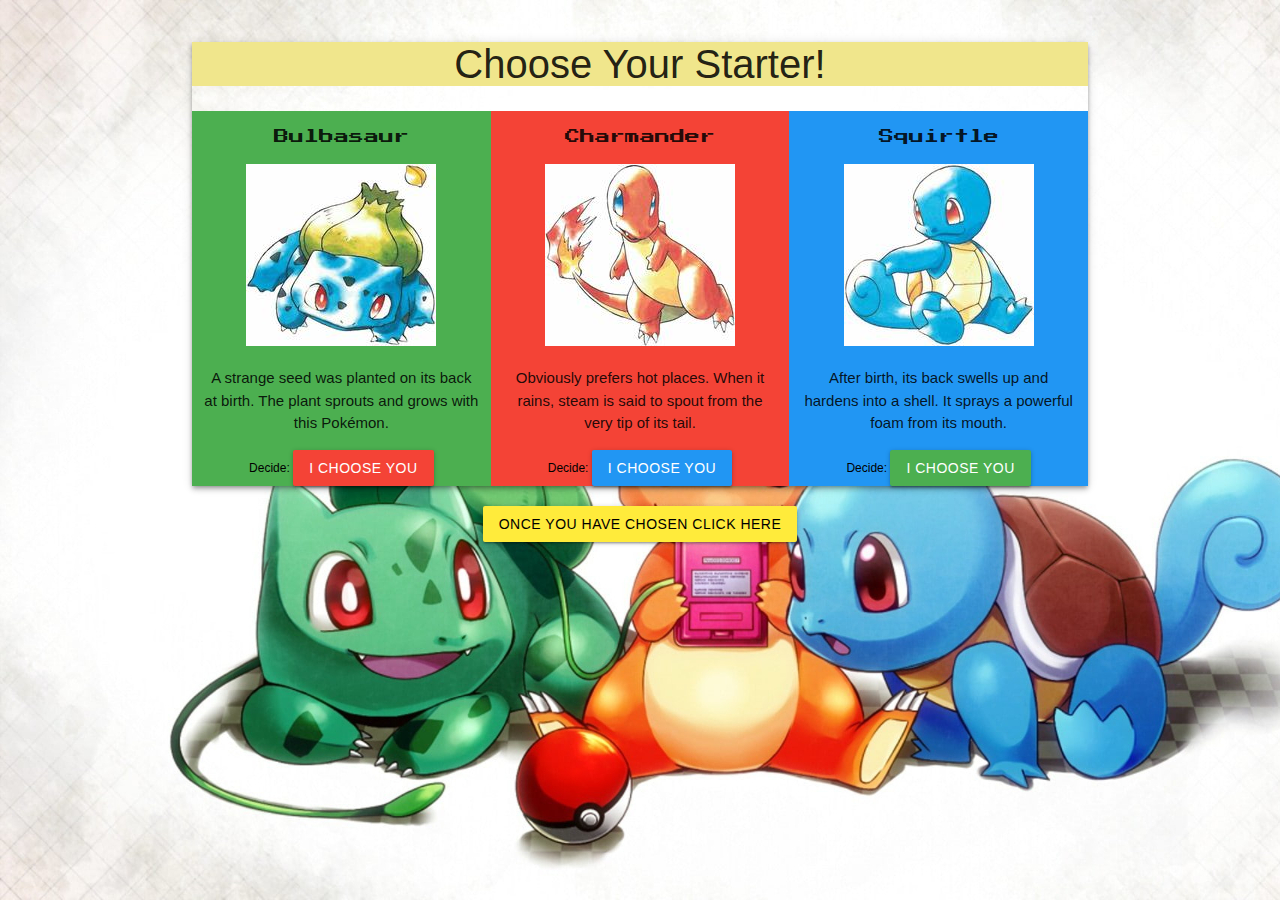
<file: index.html>
<!DOCTYPE html>
<html lang="en">
  <head>
    <meta charset="UTF-8" />
    <meta http-equiv="X-UA-Compatible" content="IE=edge" />
    <meta name="viewport" content="width=device-width, initial-scale=1.0" />

    <link
      rel="stylesheet"
      href="https://fonts.googleapis.com/css2?family=Press+Start+2P&display=swap"
    />
    <link
      rel="stylesheet"
      href="https://cdnjs.cloudflare.com/ajax/libs/materialize/1.0.0/css/materialize.min.css"
    />
    <link rel="stylesheet" href="assets/css/styles.css" />

    <title>Poke Parenting!</title>
  </head>
  <body background="./assets/images/threewasll.jpg" >
    <!-- Pokemon Api Testing-->
    <div class="container row s1 z-depth-2">
      <div>
        <h1 class="starter-text center-align">Choose Your Starter!</h1>
      </div>

      <!-- Wrap what you want to have pokedata in div with id of pokemon you want to pull-->
      <div class="PokeData" id="bulbasaur" >
        <div class=" green container col s4 center-align">
          <p style="font-family:'Press Start 2P'" id="PokeName">Bulbasaur</p>
          <img
            class="responsive-img"
            id="PokePic"
            src="assets/images/bulbasaur_190x182.jpeg"
          />
          <p>
            A strange seed was planted on its back at birth. The plant sprouts
            and grows with this Pokémon.
          </p>
          <label for="serveri" class="black-text"> Decide: </label><button class="waves-effect waves-light btn red" id="savechoice1" onclick="saveData1()" type="button" value="bulbasaur" id="Save">I Choose You</button>
        </div>
      </div>

      <div class="PokeData" id="charmander">
        <div class="red container col s4 center-align">
          <p style="font-family:'Press Start 2P'" id="PokeName" class="center-align" style="font-family:'Press Start 2P'">Charmander</p>
          <img
            class="responsive-img"
            id="PokePic"
            src="assets/images/Charmander_190x182.jpeg"
          />
          <p>
            Obviously prefers hot places. When it rains, steam is said to spout
            from the very tip of its tail.
          </p>
          <label for="serveri" class="black-text"> Decide: </label><button class="waves-effect waves-light btn blue" id="savechoice2" onclick="saveData2()" type="button" value="charmander" id="Save">I Choose You</button>
        </div>
      </div>

      <div class="PokeData" id="squirtle">
        <div class="navy blue container col s4 center-align">
          <p style="font-family:'Press Start 2P'" id="PokeName" class="center-align">Squirtle</p>
          <img
            class="responsive-img"
            id="PokePic"
            src="assets/images/Squirtle_190x182.jpeg"
          />
          <p>
            After birth, its back swells up and hardens into a shell. It 
            sprays a powerful foam from its mouth.
          </p>

            <label for="serveri" class="black-text"> Decide: </label><button id="savechoice3" onclick="saveData()" type="button" value="squirtle" id="Save" class="waves-effect waves-light btn green">I Choose You</button>
          </div>
          
        </div>
      </div>
      

     
    </div>
    <form class="center-align" action="./pokedex.html">
      <input type="submit" class="waves-effect waves-light btn yellow black-text" value="Once You Have Chosen Click HERE" />
  </form>
  <script src="assets/js/script.js"></script>
  </body>
</html>
</file>
<file: assets/css/styles.css>
<<<<<<< HEAD
=======

*{
  font-family:'Press+Start+2P';
}


.modal {
  display: flexbox; /* Hidden by default */
  position: absolute; /* Stay in place */
  z-index: 1; /* Sit on top */
  left: 0;
  top: 0;
  width: 100%; /* Full width */
  height: 100%; /* Full height */
  overflow: auto; /* Enable scroll if needed */
  background-color: rgb(240, 12, 12); /* Fallback color */
  background-color: rgba(38, 6, 221, 0.4); /* Black w/ opacity */
}

.starter-img{
  flex-wrap: wrap;
  margin: auto auto auto;
  position: relative;
  object-fit: fill;
  background-color: khaki;

}

.starter-text{
  text-align: center;
  font-size: 40px;
  background-color: khaki;
}


/* Modal Content/Box */
.modal-content {
  background-color: red;
  margin: 25% auto; /* 15% from the top and centered */
  padding: 20px 0px 0px 20px;
  border: 1px solid #888;
  width: 80%; /* Could be more or less, depending on screen size */
}

/* The Close Button */
.close {
  color: #aaa;
  float: right;
  font-size: 28px;
  font-weight: bold;
}

.close:hover,
.close:focus {
  color: black;
  text-decoration: none;
  cursor: pointer;
}
#returnedimg{

}
<<<<<<< HEAD
#weathericon{
  size: 200px;
}
=======
>>>>>>> 2cda6e2c471f1e6529e243decea1c5f8378f49ed
>>>>>>> b3371ba82c762aaf077bf245b96d91af607e6a76
</file>
